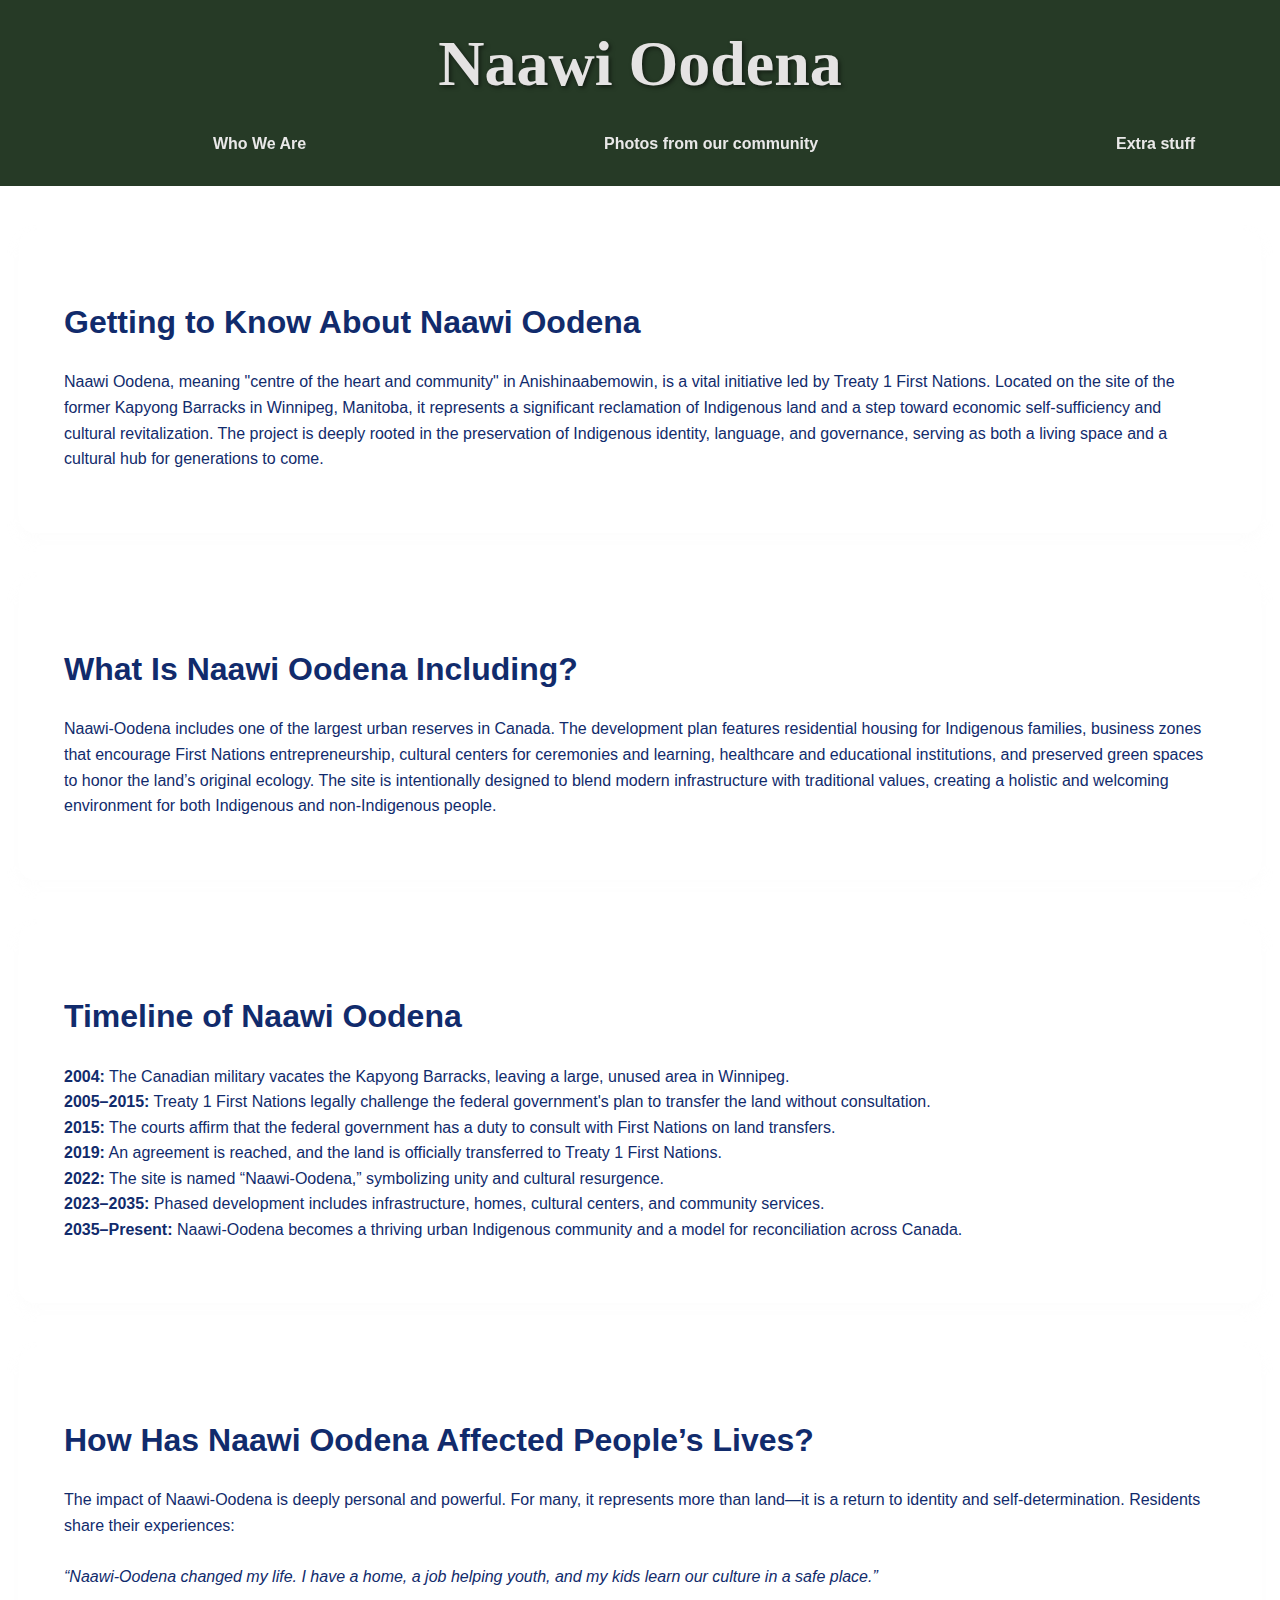
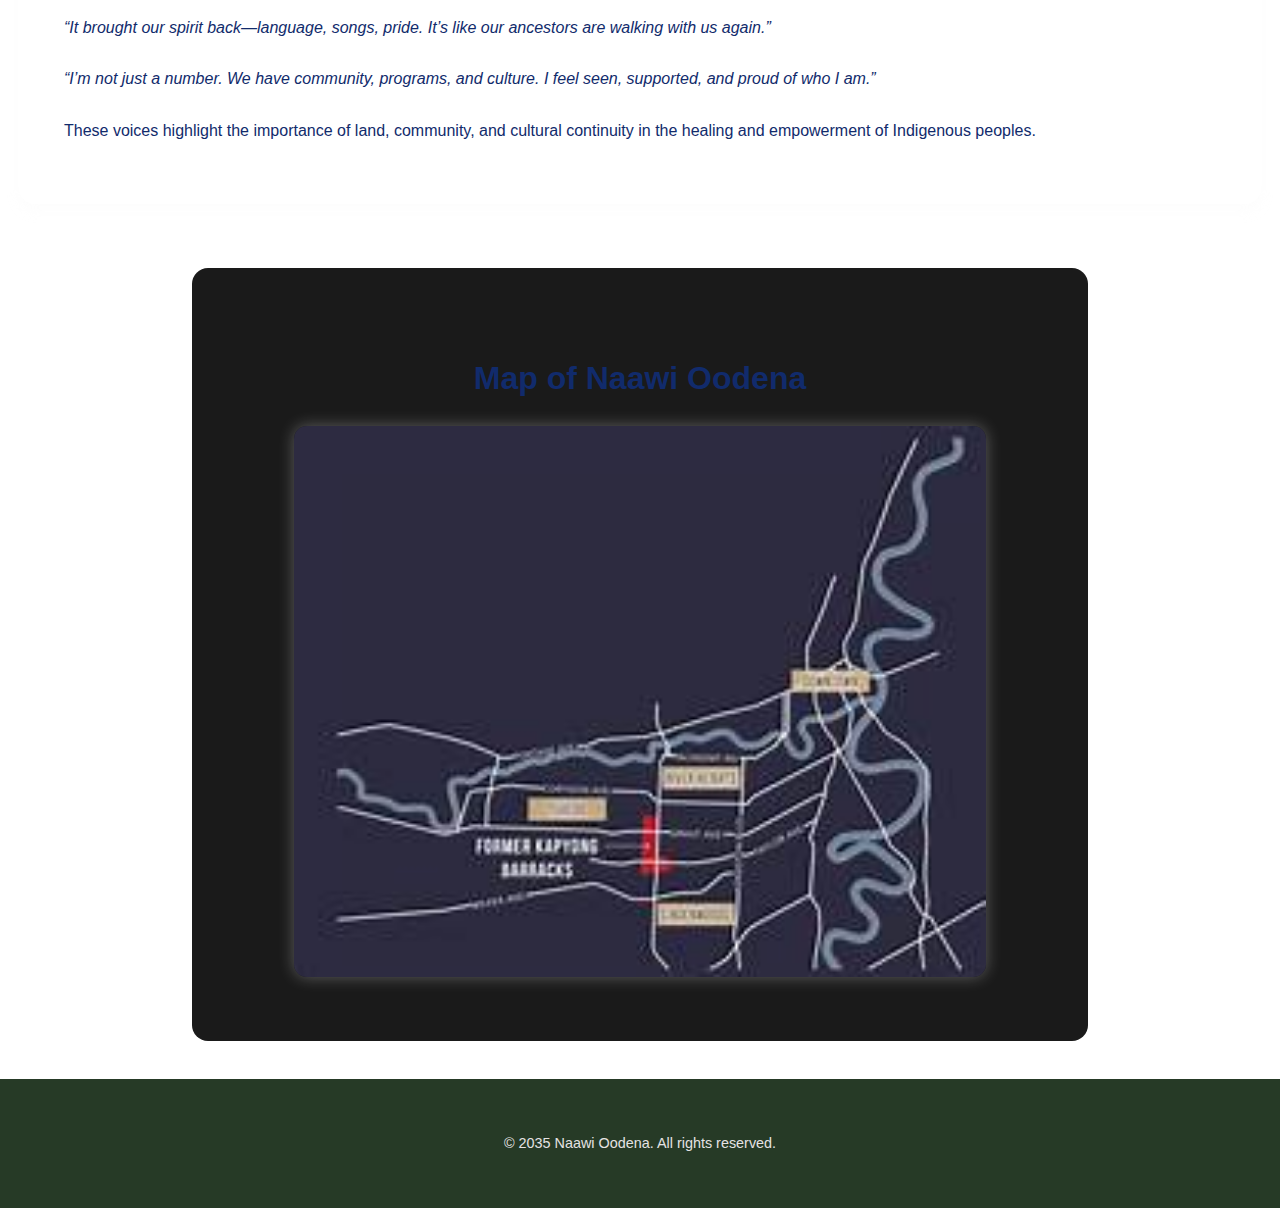
<file: index.html>
<!--Name: Ishaan-->
<!--teacher: Mrs Hoitink-->
<!--school: Pembina Trails Colligeate-->
<!--class: PTEC-->
<!--date last modifed: 2025/05/20-->

<html lang="en">
  <head>
    <!-- Meta information for character encoding and responsive design -->
    <meta charset="UTF-8" />
    <meta name="viewport" content="width=device-width, initial-scale=1.0" />
    <!-- Title of the page -->
    <title>Home</title>
    <!-- Link to external CSS file for styling -->
    <link rel="stylesheet" href="styles.css" />
  </head>
  <body>
    <!-- Navigation bar -->
    <nav class="navbar">
      <!-- Site title -->
      <h1 class="site-title">Naawi Oodena</h1>
      <!-- Navigation links -->
      <ul class="nav-links">
        <!-- Link to the homepage section -->
        <li><a href="index.html">Who We Are</a></li>
        <!-- Link to the photos page -->
        <li><a href="Naawi-oodena2.html">Photos from our community</a></li>
        <!-- Dropdown menu for extra content -->
        <li class="dropdown">
          <a href="#" class="parent-link">Extra stuff</a>
          <!-- Dropdown menu items -->
          <ul class="dropdown-content">
            <!-- Link to the quiz page -->
            <li><a href="Quiz.html">Quiz for fun</a></li>
          </ul>
        </li>
      </ul>
    </nav>

    <!-- Main content area -->
    <main class="main-content">
      <!-- Section about Naawi Oodena -->
      <section class="content-section">
        <h1>Getting to Know About Naawi Oodena</h1>
        <p>
          Naawi Oodena, meaning "centre of the heart and community" in
          Anishinaabemowin, is a vital initiative led by Treaty 1 First Nations.
          Located on the site of the former Kapyong Barracks in Winnipeg,
          Manitoba, it represents a significant reclamation of Indigenous land
          and a step toward economic self-sufficiency and cultural
          revitalization. The project is deeply rooted in the preservation of
          Indigenous identity, language, and governance, serving as both a
          living space and a cultural hub for generations to come.
        </p>
      </section>

      <!-- Section explaining what Naawi Oodena includes -->
      <section class="content-section">
        <h1>What Is Naawi Oodena Including?</h1>
        <p>
          Naawi-Oodena includes one of the largest urban reserves in Canada. The
          development plan features residential housing for Indigenous families,
          business zones that encourage First Nations entrepreneurship, cultural
          centers for ceremonies and learning, healthcare and educational
          institutions, and preserved green spaces to honor the land’s original
          ecology. The site is intentionally designed to blend modern
          infrastructure with traditional values, creating a holistic and
          welcoming environment for both Indigenous and non-Indigenous people.
        </p>
      </section>

      <!-- Section with the timeline of Naawi Oodena -->
      <section class="content-section">
        <h1>Timeline of Naawi Oodena</h1>
        <p>
          <strong>2004:</strong> The Canadian military vacates the Kapyong
          Barracks, leaving a large, unused area in Winnipeg. <br />
          <strong>2005–2015:</strong> Treaty 1 First Nations legally challenge
          the federal government's plan to transfer the land without
          consultation. <br />
          <strong>2015:</strong> The courts affirm that the federal government
          has a duty to consult with First Nations on land transfers. <br />
          <strong>2019:</strong> An agreement is reached, and the land is
          officially transferred to Treaty 1 First Nations. <br />
          <strong>2022:</strong> The site is named “Naawi-Oodena,” symbolizing
          unity and cultural resurgence. <br />
          <strong>2023–2035:</strong> Phased development includes
          infrastructure, homes, cultural centers, and community services.
          <br />
          <strong>2035–Present:</strong> Naawi-Oodena becomes a thriving urban
          Indigenous community and a model for reconciliation across Canada.
        </p>
      </section>

      <!-- Section highlighting how Naawi Oodena has impacted people -->
      <section class="content-section">
        <h1>How Has Naawi Oodena Affected People’s Lives?</h1>
        <p>
          The impact of Naawi-Oodena is deeply personal and powerful. For many,
          it represents more than land—it is a return to identity and
          self-determination. Residents share their experiences: <br /><br />
          <em
            >“Naawi-Oodena changed my life. I have a home, a job helping youth,
            and my kids learn our culture in a safe place.”</em
          >
          <br /><br />
          <em
            >“It brought our spirit back—language, songs, pride. It’s like our
            ancestors are walking with us again.”</em
          >
          <br /><br />
          <em
            >“I’m not just a number. We have community, programs, and culture. I
            feel seen, supported, and proud of who I am.”</em
          >
          <br /><br />
          <!-- These quotes represent the positive influence of Naawi Oodena -->
          These voices highlight the importance of land, community, and cultural
          continuity in the healing and empowerment of Indigenous peoples.
        </p>
      </section>

      <!-- Section for displaying a map of Naawi Oodena -->
      <section class="map-container">
        <h1>Map of Naawi Oodena</h1>
        <img
          src="Sasuke.jpg"
          alt="Map of Naawi-Oodena"
          class="sasuke-map" />
      </section>
    </main>

    <!-- Footer with copyright information -->
    <footer class="footer">
      <p>&copy; 2035 Naawi Oodena. All rights reserved.</p>
    </footer>
  </body>
</html>
</file>
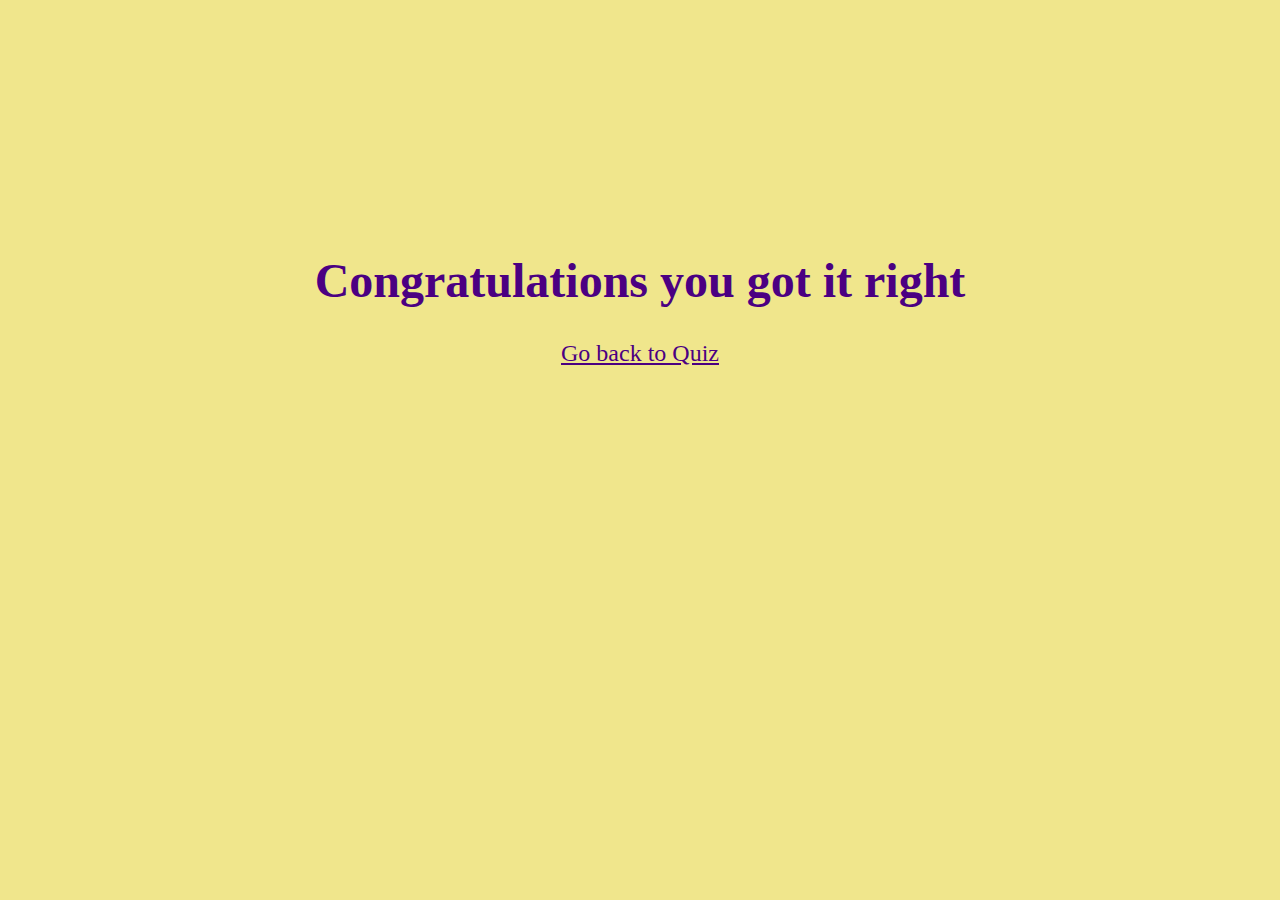
<file: congratulations.html>
<!DOCTYPE html>
<html lang="en">
  <head>
    <meta charset="UTF-8" />
    <title>Congratulations</title>
    <style>
      body {
        background-color: #f0e68c; /* Light khaki background */
      }

      h1 {
        color: #4b0082; /* Indigo text color */
        text-align: center;
        margin-top: 20%;
        font-size: 3em;
      }
      .redirect-link {
        display: block;
        text-align: center;
        margin-top: 30px;
        font-size: 1.5em;
        color: #4b0082;
        text-decoration: underline;
        cursor: pointer;
      }
    </style>
    <script>
      // Redirect to Quiz.html after 3 seconds
      setTimeout(function () {
        window.location.href = "Quiz.html";
      }, 3000);
    </script>
  </head>
  <body>
    <h1>Congratulations you got it right</h1>
    <a class="redirect-link" href="Quiz.html">Go back to Quiz</a>
  </body>
</html>
</file>
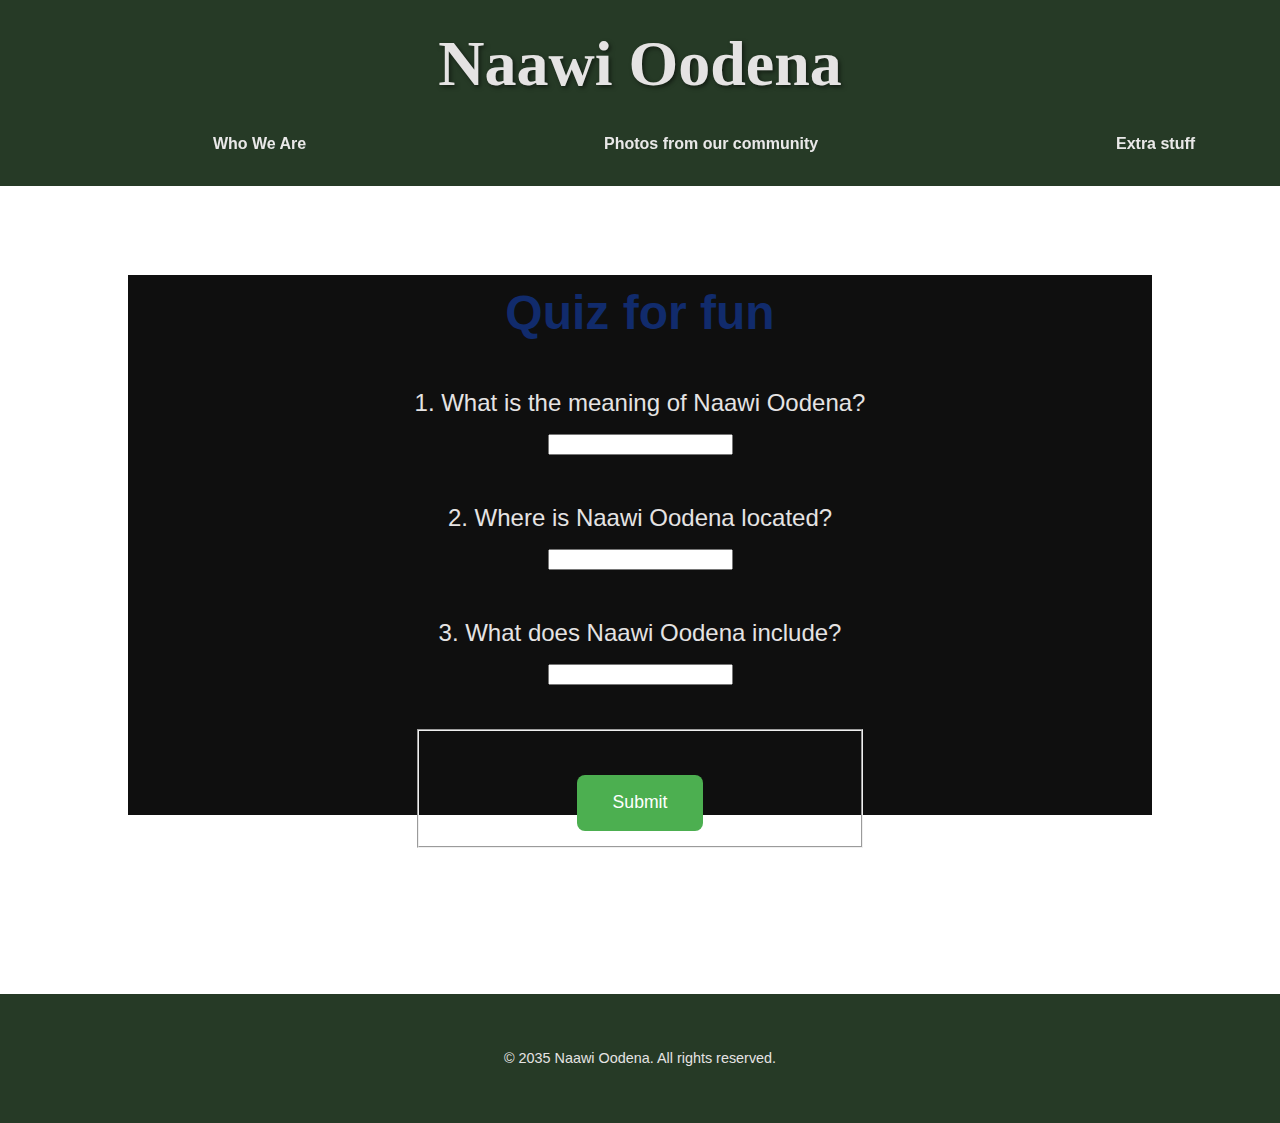
<file: Quiz.html>
<!DOCTYPE html>
<html lang="en">
  <head>
    <!-- Metadata and page setup -->
    <meta charset="UTF-8" />
    <meta name="viewport" content="width=device-width, initial-scale=1.0" />
    <title>Quiz for Fun</title>

    <!-- Link to external stylesheet -->
    <link rel="stylesheet" href="styles.css" />

    <!-- Inline background image for the body -->
    <style>
      body {
        background-image: url("https://www.stantec.com/content/dam/stantec/images/projects/0073/bridgewater-forest-communities-2.jpg");
        background-size: cover;
        background-repeat: no-repeat;
        background-attachment: scroll;
      }
    </style>
  </head>

  <!-- Page body starts -->
  <body>
    <!-- Navigation bar -->
    <nav class="navbar">
      <h1 class="site-title">Naawi Oodena</h1>
      <ul class="nav-links">
        <li><a href="index.html">Who We Are</a></li>
        <li><a href="Naawi-oodena2.html">Photos from our community</a></li>

        <!-- Dropdown menu for extra links -->
        <li class="dropdown">
          <a href="#" class="parent-link">Extra stuff</a>
          <ul class="dropdown-content">
            <li><a href="Quiz.html">Quiz for fun</a></li>
          </ul>
        </li>
      </ul>
    </nav>
    <br />

    <!-- Quiz form container -->
    <div class="failed">
      <form action="congratulations.html" method="GET">
        <h1 style="color: #112b6c">Quiz for fun</h1>

        <!-- Question 1 -->
        <label for="question1">1. What is the meaning of Naawi Oodena?</label
        ><br />
        <input type="text" id="question1" name="question1" /><br /><br />

        <!-- Question 2 -->
        <label for="question2">2. Where is Naawi Oodena located?</label><br />
        <input type="text" id="question2" name="question2" /><br /><br />

        <!-- Question 3 -->
        <label for="question3">3. What does Naawi Oodena include?</label><br />
        <input type="text" id="question3" name="question3" /><br /><br />

        <!-- Submit button -->
        <fieldset>
          <input type="submit" value="Submit" class="submit-btn" />
        </fieldset>
      </form>
    </div>

    <!-- Extra spacing before footer -->
    <br />
    <br />
    <br />

    <!-- Footer -->
    <footer class="footer">
      <p>&copy; 2035 Naawi Oodena. All rights reserved.</p>
    </footer>
  </body>
</html>
</file>
<file: styles.css>
/*
Colour Choices:
- The design uses a deep forest green (#263a26) for headers and footers to represent land, nature, and groundedness—this connects to the themes of Naawi-Oodena and Indigenous communities.
- Soft whites (#e5e3e3) and light blues (#e6f0ff) offer strong contrast for readability while maintaining a calm, respectful tone.
- Accent colors like #4caf50 (submit button) symbolize growth and harmony.
- High contrast is maintained (ratios > 7:1 for light text on dark backgrounds and vice versa) to meet WCAG standards.
*/

/* Body */
body {
  margin: 0;
  font-family: "Arial", sans-serif; /* Clear, sans-serif font for readability */
  background-image: url("https://images.squarespace-cdn.com/content/v1/6202d66b82bc6869a455f6df/89dabd00-1d4a-4144-82c1-de2d6ae25cca/DJI_0441.jpg");
  background-size: cover; /* Image covers entire page */
  background-repeat: no-repeat;
  background-attachment: scroll;
  color: #112b6c; /* Dark blue for text */
  line-height: 1.6; /* Improved readability */
  animation: fadeInBody 2s ease-in-out; /* Smooth fade-in effect */
}

/* Keyframe animations for fading and sliding effects */
@keyframes fadeIn {
  from {
    opacity: 0;
  }
  to {
    opacity: 1;
  }
}
@-webkit-keyframes fadeIn {
  from {
    opacity: 0;
  }
  to {
    opacity: 1;
  }
}
@keyframes fadeInBody {
  from {
    opacity: 0;
    transform: translateY(15px);
  }
  to {
    opacity: 1;
    transform: translateY(0);
  }
}
@keyframes slideFadeIn {
  from {
    opacity: 0;
    transform: translateY(30px);
  }
  to {
    opacity: 1;
    transform: translateY(0);
  }
}

/* Navbar */
.navbar {
  width: 100%;
  background-color: #263a26; /* Dark green background */
  box-shadow: 0 2px 5px rgba(255, 255, 255, 0.1); /* Subtle shadow */
  position: sticky;
  top: 0;
  left: 0;
  z-index: 1000;
  padding: 1% 0;
  animation: fadeIn 1.5s ease-in-out; /* Fade-in animation */
  transition: background-color 0.3s ease, box-shadow 0.3s ease; /* Smooth background and shadow transitions */
}

.navbar ul {
  list-style: none;
  margin: 0;
  padding: 0 5%;
  display: flex;
  justify-content: space-between;
  flex-wrap: wrap;
  width: 100%;
  transition: opacity 0.3s ease;
}

.navbar li {
  position: relative;
  transition: transform 0.3s ease; /* Hover effect for list items */
  flex-grow: 1;
  display: flex;
  justify-content: center;
}

.navbar li:hover {
  transform: scale(1.05); /* Slight enlargement on hover */
}

.navbar a {
  display: block;
  padding: 1em 1.5em;
  margin: 0 1vw;
  text-decoration: none;
  color: #e9e8e8; /* Light gray text */
  font-weight: bold;
  font-size: 1em;
  border-radius: 0.5em;
  transition: background-color 0.3s ease, transform 0.2s ease; /* Smooth hover effects */
}

.navbar a:hover {
  background-color: #e6f0ff; /* Light blue on hover */
  color: #0f0f0f; /* Dark text on hover */
  transform: translateY(-5px); /* Lift effect on hover */
}

.navbar li ul {
  display: none;
  position: absolute;
  top: 100%;
  left: 0;
  background-color: #263a26;
  padding: 0;
  box-shadow: 0 4px 8px rgba(0, 0, 0, 0.15);
  border-radius: 5px;
  opacity: 0;
  transition: opacity 0.3s ease;
}

.navbar li:hover ul {
  display: block;
  opacity: 1; /* Show dropdown on hover */
}

.navbar li ul li {
  width: 100%;
}

.navbar li ul li a {
  padding: 10px 15px;
  text-align: left;
  transition: background-color 0.3s ease;
}

.navbar li ul li a:hover {
  background-color: #4e6e4e; /* Hover effect for dropdown items */
}

/* Title */
.site-title {
  text-align: center;
  font-size: 5vw; /* Responsive font size */
  color: #e5e3e3; /* Light gray text */
  margin: 0;
  text-shadow: 2px 2px 4px rgba(0, 0, 0, 0.5); /* Text shadow for contrast */
  animation: fadeIn 1.5s ease-in-out; /* Fade-in animation */
  font-family: "Georgia", serif; /* Elegant serif font for title */
  font-weight: bold;
  transition: letter-spacing 0.3s ease; /* Letter-spacing effect on hover */
}

.site-title:hover {
  letter-spacing: 0.15em; /* Expand spacing on hover */
}

/* Content Sections */
.content-section {
  margin-top: 5vh;
  padding: 3.5%;
  width: 90%;
  max-width: 100%;
  background-color: rgba(255, 255, 255, 0.85); /* Semi-transparent white */
  border-radius: 1em;
  box-shadow: 0 0.4em 0.8em rgba(243, 240, 240, 0.15); /* Light shadow for depth */
  margin-left: auto;
  margin-right: auto;
  animation: slideFadeIn 1.5s ease-in-out; /* Slide and fade effect */
  font-size: 1em;
  transition: transform 0.3s ease; /* Hover scale effect */
}

.content-section:hover {
  transform: scale(1.01); /* Slight enlargement on hover */
}

/* Gallery */
.images-of-now {
  display: flex;
  justify-content: center;
  align-items: flex-start;
  flex-wrap: wrap;
  gap: 5%;
  margin: 5% auto;
  animation: fadeIn 1.5s ease-in-out; /* Fade-in effect */
  color: #e5e3e3; /* Light gray text */
  width: 90%;
}

.image-block {
  flex: 1 1 25%;
  max-width: 30%;
  text-align: center;
}

.image-block img {
  width: 100%;
  height: auto;
  border-radius: 1em;
  box-shadow: 0 0.4em 0.8em rgba(255, 255, 255, 0.15); /* Subtle shadow for images */
  transition: transform 0.3s ease, box-shadow 0.3s ease; /* Smooth hover effects */
}

.image-block img:hover {
  transform: scale(1.05); /* Scale image on hover */
  box-shadow: 0 0.8em 1.6em rgba(255, 255, 255, 0.2); /* Light shadow effect */
}

.image-caption {
  font-size: 1em;
  color: #263a26; /* Dark green text */
  background: rgba(255, 255, 255, 0.92); /* Semi-transparent white background */
  border-radius: 0.5em;
  padding: 0.5em 1em;
  margin-top: 1em;
  box-shadow: 0 0.2em 0.8em rgba(38, 58, 38, 0.08); /* Light shadow for captions */
  border: 1px solid #b5b5b5; /* Border for clarity */
  transition: color 0.3s ease, transform 0.3s ease, box-shadow 0.3s ease; /* Hover effects */
}

.image-caption:hover {
  transform: translateY(-0.3em) scale(1.03); /* Lift effect on hover */
  box-shadow: 0 0.4em 1.6em rgba(38, 58, 38, 0.15); /* Darker shadow effect */
}

/* Headings */
.ineedthis {
  font-size: 2vw;
  text-align: center;
  margin-bottom: 2em;
  color: #003366; /* Deep blue color */
  animation: fadeIn 1.5s ease-in-out;
  transition: transform 0.3s ease, letter-spacing 0.3s ease;
}

.ineedthis:hover {
  transform: scale(1.02); /* Slight enlargement on hover */
  letter-spacing: 0.1em; /* Letter-spacing effect */
}

/* Error/Quiz Section */
.failed {
  background-color: #0f0f0f; /* Dark background */
  width: 80%;
  height: 60vh;
  display: flex;
  justify-content: center;
  align-items: center;
  text-align: center;
  margin: 5% auto;
  position: relative;
  color: #e5e3e3;
  font-size: 1.5rem;
  padding: 5%;
  box-sizing: border-box;
}

/* Submit Button */
.submit-btn {
  background-color: #4caf50; /* Green for submit button */
  color: white;
  padding: 1em 2em;
  border: none;
  border-radius: 8px;
  cursor: pointer;
  font-size: 1.1rem;
  transition: background-color 0.3s ease;
  margin-top: 2em;
}

.submit-btn:hover {
  background-color: #45a049; /* Darker green on hover */
}

/* Footer */
.footer {
  background-color: #263a26; /* Dark green background */
  color: #e5e3e3; /* Light gray text */
  text-align: center;
  padding: 3% 0;
  width: 100%;
  font-size: 0.9em;
  margin-top: 3%;
  animation: fadeIn 2s ease-in-out; /* Fade-in effect */
  transition: opacity 0.5s ease;
}

.footer:hover {
  transform: scale(1.01); /* Slight enlargement on hover */
}

/* Map Container */
.map-container {
  width: 60%;
  max-width: 100%;
  margin: 5% auto 0 auto;
  text-align: center;
  background-color: #1a1a1a; /* Dark background */
  padding: 5%;
  border-radius: 1em;
  animation: fadeIn 1.5s ease-in-out; /* Fade-in effect */
  transition: transform 0.3s ease;
}

.map-container:hover {
  transform: scale(1.01); /* Slight enlargement on hover */
}

.sasuke-map {
  width: 100%;
  max-width: 90%;
  height: auto;
  border-radius: 0.8em;
  display: block;
  margin: 0 auto;
  box-shadow: 0 0 1em rgba(255, 255, 255, 0.3); /* Subtle shadow */
  transition: transform 0.3s ease, box-shadow 0.3s ease;
}

.sasuke-map:hover {
  transform: scale(1.02); /* Slight enlargement on hover */
  box-shadow: 0 0 1.8em rgba(255, 255, 255, 0.5); /* Enhanced shadow effect */
}
</file>
